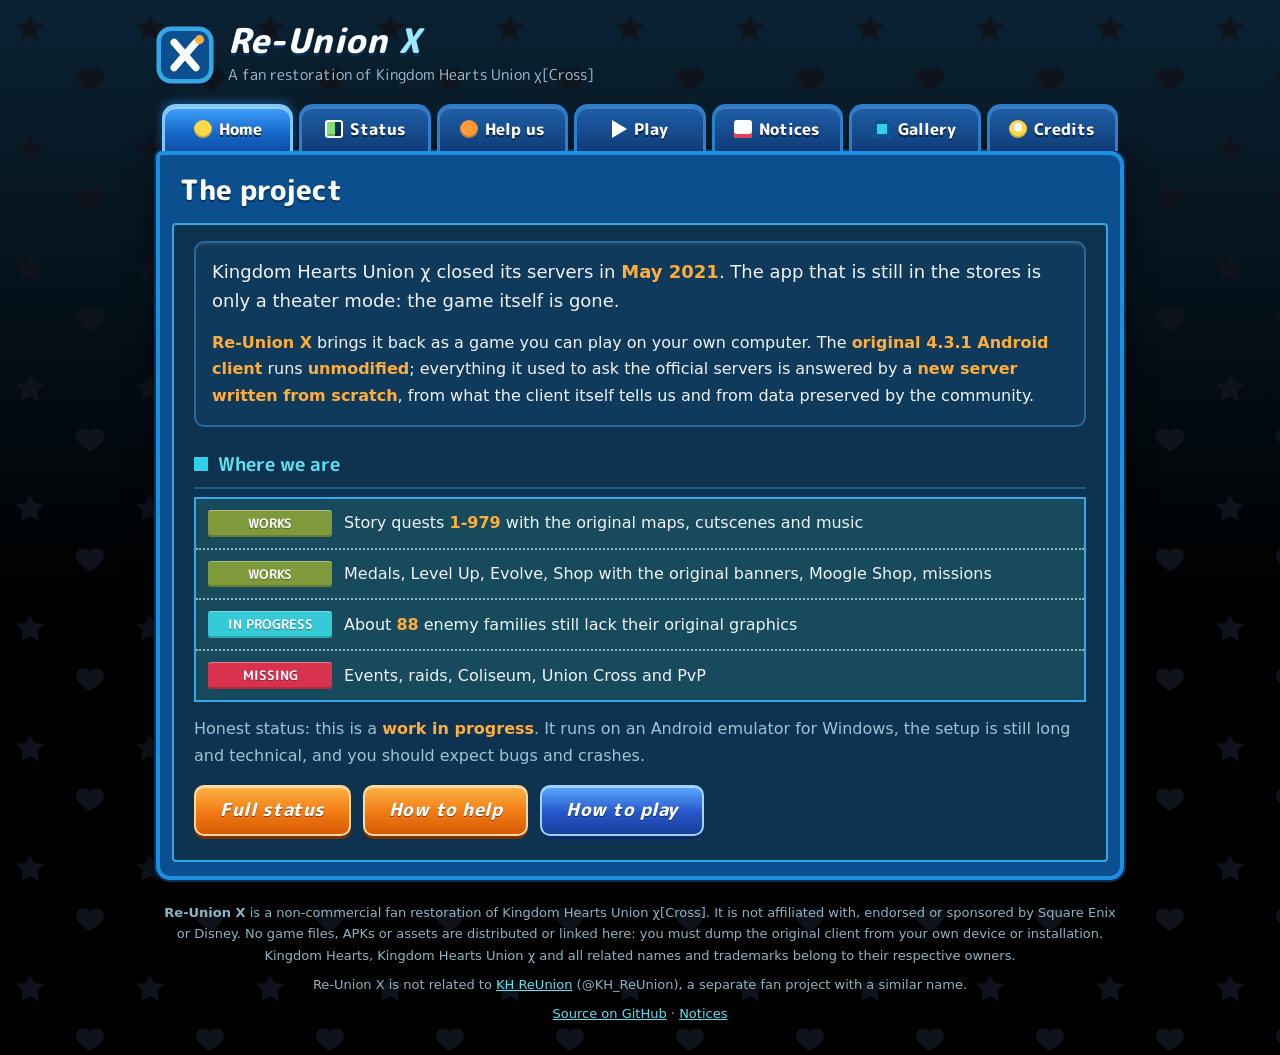
<file: docs/index.html>
<!doctype html>
<html lang="en">
<head>
<meta charset="utf-8">
<meta name="viewport" content="width=device-width,initial-scale=1">
<title>Re-Union X</title>
<meta name="description" content="Re-Union X: a non-commercial fan restoration of Kingdom Hearts Union χ[Cross]. The original 4.3.1 client, unmodified, talks to a server written from scratch. Story quests 1-979 are playable again.">
<meta name="theme-color" content="#0b4f8f">
<meta property="og:type" content="website">
<meta property="og:title" content="Re-Union X">
<meta property="og:description" content="Fan restoration of Kingdom Hearts Union χ: the original client and a new server. Story quests 1-979 are playable again. Status, how to help, how to play.">
<meta property="og:url" content="https://kxos.github.io/Re-Union-X/">
<meta name="twitter:card" content="summary">
<link rel="icon" type="image/svg+xml" href="data:image/svg+xml,%3Csvg%20xmlns='http://www.w3.org/2000/svg'%20viewBox='0%200%2064%2064'%3E%3Crect%20x='3'%20y='3'%20width='58'%20height='58'%20rx='14'%20fill='%230b4f8f'%20stroke='%2336a6e6'%20stroke-width='5'/%3E%3Cpath%20d='M20%2018l24%2028M44%2018L20%2046'%20stroke='%23fff'%20stroke-width='8'%20stroke-linecap='round'/%3E%3Ccircle%20cx='48'%20cy='15'%20r='5'%20fill='%23ffae3b'/%3E%3C/svg%3E">
<link rel="preconnect" href="https://fonts.googleapis.com">
<link rel="preconnect" href="https://fonts.gstatic.com" crossorigin>
<link rel="stylesheet" href="https://fonts.googleapis.com/css2?family=M+PLUS+Rounded+1c:wght@500;700;800&display=swap">
<link rel="stylesheet" href="site/style.css?v=2">
<script>document.documentElement.className += ' js';</script>
</head>
<body>
<!--
  Re-Union X - project portal (GitHub Pages, served from docs/).
  Facts that change live in data files, not in this page:
    site/status.json   the status list (section Status); edit it and push, nothing to build.
    site/gallery.json  the gallery: [{"file": "name.png", "caption": "..."}], images in site/gallery/.
  See site/README.md. The Notices page (notices/) is generated by server/export-notices.js: do not edit it.
  No Square Enix / Disney assets here: the look is CSS and SVG drawn by hand.
-->
<header class="top">
  <div class="brand">
    <svg class="logo" viewBox="0 0 64 64" aria-hidden="true"><rect x="3" y="3" width="58" height="58" rx="14" fill="#0b4f8f" stroke="#36a6e6" stroke-width="5"/><path d="M20 18l24 28M44 18L20 46" stroke="#fff" stroke-width="8" stroke-linecap="round"/><circle cx="48" cy="15" r="5" fill="#ffae3b"/></svg>
    <div>
      <h1>Re-Union <span>X</span></h1>
      <p class="sub">A fan restoration of Kingdom Hearts Union χ[Cross]</p>
    </div>
  </div>
  <nav class="tabs" aria-label="Sections">
    <a href="#home" data-tab="home"><i class="ic ic-home"></i>Home</a>
    <a href="#status" data-tab="status"><i class="ic ic-status"></i>Status</a>
    <a href="#help" data-tab="help"><i class="ic ic-help"></i>Help us</a>
    <a href="#play" data-tab="play"><i class="ic ic-play"></i>Play</a>
    <a href="#notices" data-tab="notices"><i class="ic ic-notices"></i>Notices</a>
    <a href="#gallery" data-tab="gallery"><i class="ic ic-gallery"></i>Gallery</a>
    <a href="#credits" data-tab="credits"><i class="ic ic-credits"></i>Credits</a>
  </nav>
</header>

<main>

<!-- 1. HOME -->
<section class="frame" id="sec-home" data-section="home">
  <h2 class="ttl">The project</h2>
  <div class="inner">
    <div class="card">
      <p class="lead">Kingdom Hearts Union χ closed its servers in <b class="k">May 2021</b>. The app that is still in the stores is only a theater mode: the game itself is gone.</p>
      <p><b class="k">Re-Union X</b> brings it back as a game you can play on your own computer. The <b class="k">original 4.3.1 Android client</b> runs <b class="k">unmodified</b>; everything it used to ask the official servers is answered by a <b class="k">new server written from scratch</b>, from what the client itself tells us and from data preserved by the community.</p>
    </div>
    <h3 class="sq">Where we are</h3>
    <ul class="rows">
      <li><span class="tag t-update">WORKS</span><span class="x">Story quests <b class="k">1-979</b> with the original maps, cutscenes and music</span></li>
      <li><span class="tag t-update">WORKS</span><span class="x">Medals, Level Up, Evolve, Shop with the original banners, Moogle Shop, missions</span></li>
      <li><span class="tag t-event">IN PROGRESS</span><span class="x">About <b class="k">88</b> enemy families still lack their original graphics</span></li>
      <li><span class="tag t-important">MISSING</span><span class="x">Events, raids, Coliseum, Union Cross and PvP</span></li>
    </ul>
    <p class="note">Honest status: this is a <b class="k">work in progress</b>. It runs on an Android emulator for Windows, the setup is still long and technical, and you should expect bugs and crashes.</p>
    <div class="btns">
      <a class="btn btn-orange" href="#status">Full status</a>
      <a class="btn btn-orange" href="#help">How to help</a>
      <a class="btn" href="#play">How to play</a>
    </div>
  </div>
</section>

<!-- 2. STATUS (data: site/status.json) -->
<section class="frame" id="sec-status" data-section="status">
  <h2 class="ttl">Status</h2>
  <div class="inner">
    <div class="meter" id="meter"><span class="ml">Areas working</span><span class="mb"><span class="mf" id="meter-fill"></span></span><span class="mv" id="meter-val">-</span></div>
    <p class="note" id="status-summary">Loading the status list...</p>
    <div id="status-list"></div>
    <noscript><p class="note">The status list needs JavaScript. The same facts are in the <a href="https://github.com/Kxos/Re-Union-X#status">README</a>.</p></noscript>
    <p class="small">Details: <a href="https://github.com/Kxos/Re-Union-X#status">README</a> &middot; <a href="https://github.com/Kxos/Re-Union-X/blob/main/docs/ISSUES.md">open issues</a> &middot; <a href="https://github.com/Kxos/Re-Union-X/blob/main/HANDOFF.md">current work</a></p>
  </div>
</section>

<!-- 3. HOW YOU CAN HELP -->
<section class="frame" id="sec-help" data-section="help">
  <h2 class="ttl">How you can help</h2>
  <div class="inner">
    <div class="card">
      <p class="lead">Much of the game was downloaded from the servers after install and is now rebuilt by the project. What helps most is <b class="k">knowledge</b>: how screens, events and modes looked and worked. We ask only for information, never for game files.</p>
    </div>
    <h3 class="sq">What we are looking for</h3>
    <ul class="rows arrows">
      <li><span class="tag t-important">MOST WANTED</span><span class="x">Screenshots and videos of about <b class="k">88 enemy families</b> of quests 526-979: Gearbits, Flappy Bugs, Cy-Bugs, King Candy, Jafar, Dragon Maleficent, Darkness, Ephemer &amp; Skuld...</span></li>
      <li><span class="tag t-event">EVENTS</span><span class="x">Screenshots, videos, rules and rewards of <b class="k">events, raids, Coliseum, Union Cross and PvP</b></span></li>
      <li><span class="tag t-info">KNOWLEDGE</span><span class="x"><b class="k">Guides</b>, notes and memories of how a mode or screen worked</span></li>
      <li><span class="tag t-campaign">ANYTHING</span><span class="x">Your own screenshots and videos of any screen of the game, any year</span></li>
    </ul>
    <div class="card">
      <p>Please do not send or post game files (APK, OBB, downloaded data, backups): we cannot accept them.</p>
    </div>
    <h3 class="sq">Get in touch</h3>
    <div class="btns">
      <a class="btn btn-orange" href="https://github.com/Kxos/Re-Union-X/issues">Open a GitHub issue</a>
      <a class="btn" href="https://www.reddit.com/r/KingdomHearts/comments/1xcbwjg/help_khux_is_playable_again_story_1979_looking/">The Reddit post</a>
    </div>
  </div>
</section>

<!-- 4. HOW TO PLAY + BUGS -->
<section class="frame" id="sec-play" data-section="play">
  <h2 class="ttl">How to play</h2>
  <div class="inner">
    <div class="card">
      <p class="lead">Today the setup is <b class="k">long and complex</b>: an Android emulator on Windows, the original client that you must dump from your own device, the server of this project and a few network settings. When the work is finished it will be simplified with a <b class="k">launcher</b>.</p>
      <p>This is a <b class="k">work in progress</b>: expect bugs, crashes and screens that are not there yet. No game files are distributed here.</p>
    </div>
    <div class="btns">
      <a class="btn btn-orange" href="https://github.com/Kxos/Re-Union-X/blob/main/docs/SETUP.md">Setup guide</a>
    </div>
    <h3 class="sq">Found a bug?</h3>
    <p>Report it with the bug form on GitHub. A good report has:</p>
    <ul class="rows checks">
      <li><span class="x">What you did, step by step, and what you expected</span></li>
      <li><span class="x">What happened instead (error popup, crash, wrong screen)</span></li>
      <li><span class="x">Where: screen, <b class="k">quest number</b>, medal or banner involved</span></li>
      <li><span class="x">A <b class="k">screenshot or video</b>, if you can</span></li>
      <li><span class="x">The <b class="k">server log</b> around the moment of the problem</span></li>
      <li><span class="x">Your setup: emulator and version, Windows version, project version (commit)</span></li>
    </ul>
    <div class="btns">
      <a class="btn btn-orange" href="https://github.com/Kxos/Re-Union-X/issues/new?template=bug_report.yml">Report a bug</a>
    </div>
  </div>
</section>

<!-- 5. NOTICES (generated page in notices/) -->
<section class="frame" id="sec-notices" data-section="notices">
  <h2 class="ttl">Notices</h2>
  <div class="inner">
    <p>The same Notices you read inside the game: how the restored game works and <b class="k">every place where it differs from the original</b>.</p>
    <div class="btns"><a class="btn btn-orange" href="notices/">Open the Notices</a></div>
    <div class="embed"><iframe id="notices-frame" title="In-game Notices" data-src="notices/" loading="lazy"></iframe></div>
  </div>
</section>

<!-- 6. GALLERY (data: site/gallery.json, images in site/gallery/) -->
<section class="frame" id="sec-gallery" data-section="gallery">
  <h2 class="ttl">Gallery</h2>
  <div class="inner">
    <div id="gallery-grid" class="grid"></div>
    <div id="gallery-empty" class="empty">
      <svg viewBox="0 0 120 90" aria-hidden="true"><rect x="6" y="14" width="108" height="70" rx="12" fill="#0d3350" stroke="#36a6e6" stroke-width="4"/><rect x="40" y="6" width="40" height="14" rx="5" fill="#36a6e6"/><circle cx="60" cy="49" r="20" fill="#0b4f8f" stroke="#9fd4ff" stroke-width="4"/><circle cx="60" cy="49" r="9" fill="#2fd0e8"/><circle cx="96" cy="28" r="4" fill="#ffae3b"/></svg>
      <p class="big">Screenshots coming soon</p>
      <p>We are capturing the restored game screen by screen. Come back in a few days.</p>
    </div>
    <p class="small">Screenshots of KINGDOM HEARTS Union &chi;[Cross] &copy; Square Enix / Disney, shown to document a non-commercial fan restoration project. No game files are distributed.</p>
  </div>
</section>

<!-- 7. CREDITS -->
<section class="frame" id="sec-credits" data-section="credits">
  <h2 class="ttl">Credits</h2>
  <div class="inner">
    <p>This restoration stands on the work of people who preserved and documented the game long before us.</p>
    <ul class="rows credits">
      <li><span class="tag t-info">thethiny</span><span class="x"><a href="https://github.com/thethiny/KHUxTools">KHUxTools</a>, <a href="https://github.com/thethiny/KHUx-Server">KHUx-Server</a>, <a href="https://github.com/thethiny/KHUx-Recomp">KHUx-Recomp</a>, <a href="https://github.com/thethiny/Modding-Database">Modding-Database</a>. Much of what this server sends builds on the formats he documented publicly.</span></li>
      <li><span class="tag t-info">Roboloid &amp; Ultimadei</span><span class="x">The <a href="https://roboloid.github.io/khux/">Roboloid KHUχ database</a>: medal data, multipliers, special attack conditions.</span></li>
      <li><span class="tag t-info">KHUX Wiki</span><span class="x"><a href="https://www.khuxwiki.com/">khuxwiki.com</a>: quests, medals, special attacks and events used as references.</span></li>
      <li><span class="tag t-info">KH Wiki</span><span class="x"><a href="https://www.khwiki.com/">khwiki.com</a>: the wider Kingdom Hearts reference.</span></li>
      <li><span class="tag t-campaign">Community</span><span class="x">Everyone who kept videos, screenshots and guides of the game, and everyone who shares information and screenshots about how it worked.</span></li>
    </ul>
    <div class="btns"><a class="btn" href="https://github.com/Kxos/Re-Union-X">Project on GitHub</a></div>
  </div>
</section>

</main>

<footer class="legal">
  <p><b>Re-Union X</b> is a non-commercial fan restoration of Kingdom Hearts Union χ[Cross]. It is not affiliated with, endorsed or sponsored by Square Enix or Disney. No game files, APKs or assets are distributed or linked here: you must dump the original client from your own device or installation. Kingdom Hearts, Kingdom Hearts Union χ and all related names and trademarks belong to their respective owners.</p>
  <p>Re-Union X is not related to <a href="https://x.com/KH_ReUnion">KH ReUnion</a> (@KH_ReUnion), a separate fan project with a similar name.</p>
  <p><a href="https://github.com/Kxos/Re-Union-X">Source on GitHub</a> &middot; <a href="notices/">Notices</a></p>
</footer>

<div id="lightbox" class="lightbox" hidden>
  <button class="lb-close" type="button" aria-label="Close"></button>
  <button class="lb-nav lb-prev" type="button" aria-label="Previous"></button>
  <figure id="lb-fig"><figcaption id="lb-cap"></figcaption></figure>
  <button class="lb-nav lb-next" type="button" aria-label="Next"></button>
</div>

<script src="site/app.js?v=1"></script>
</body>
</html>
</file>
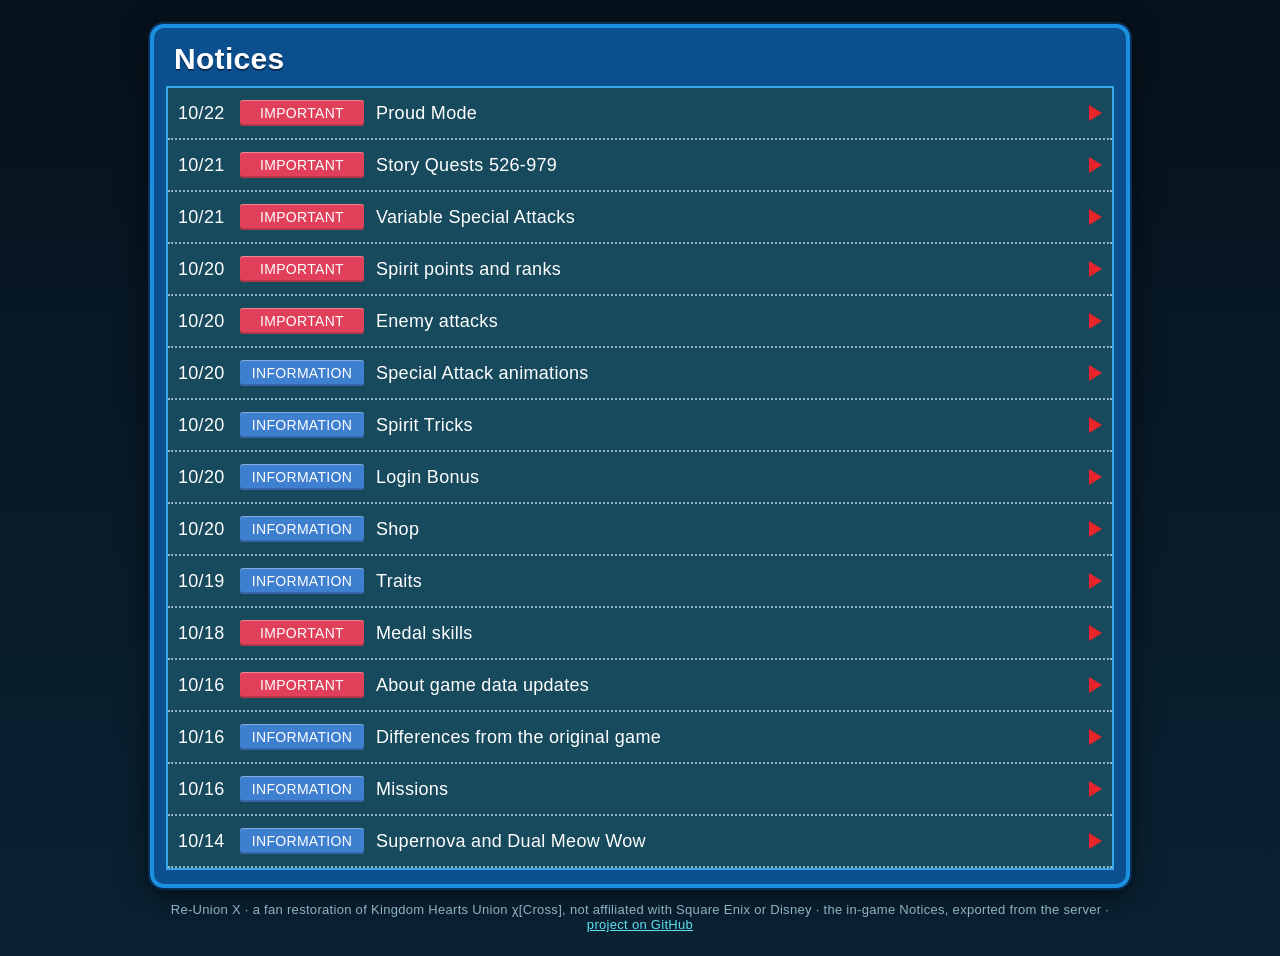
<file: docs/notices/index.html>
<!doctype html><html><head><meta charset="utf-8"><meta name="viewport" content="width=device-width,initial-scale=1"><style>body{margin:0;background:#174a5c;color:#fff;font:18px sans-serif;letter-spacing:.3px}.row{display:flex;align-items:center;padding:12px 10px;border-bottom:2px dotted #8fb3c0;color:#fff;text-decoration:none}.row:active{background:#1f5d72}.d{width:62px}.t{display:inline-block;width:124px;text-align:center;font-size:14px;padding:5px 0;margin-right:12px;border-radius:3px;box-shadow:inset 0 1px 0 rgba(255,255,255,.35),inset 0 -2px 0 rgba(0,0,0,.18)}.x{flex:1;white-space:nowrap;overflow:hidden;text-overflow:ellipsis}.a{margin-left:10px;width:0;height:0;border-style:solid;border-width:8px 0 8px 13px;border-color:transparent transparent transparent #e8242c}.det{display:none;min-height:100vh;box-sizing:border-box;background:#0d3350;padding:14px 22px 96px;line-height:1.85}.meta{display:flex;align-items:center;color:#9fc3d6;font-size:15px}.meta .t{width:auto;padding:3px 12px}h2{color:#5fe0f0;font-size:21px;margin:10px 0 14px;padding-bottom:8px;border-bottom:2px solid #1e5f80}h2:before,h3:before{content:"";display:inline-block;width:14px;height:14px;background:#2fd0e8;margin-right:10px;vertical-align:1px}h3{color:#5fe0f0;font-size:18px;margin:22px 0 6px}p{color:#eef4f7;margin:0 0 14px}ul{margin:0 0 6px;padding:0 0 0 4px;list-style:none}li{position:relative;padding:6px 0 6px 22px;border-bottom:1px solid #1a4a68;color:#eef4f7}li:before{content:"";position:absolute;left:4px;top:19px;width:7px;height:7px;border-radius:50%;background:#2fd0e8}.k{color:#ffae3b;font-weight:bold}.bar{position:fixed;left:0;right:0;bottom:0;padding:10px 16px;background:linear-gradient(rgba(6,26,42,0),rgba(6,26,42,.92) 35%)}.back{display:inline-block;padding:7px 26px 8px;border-radius:10px;border:2px solid #9fd4ff;color:#fff;text-decoration:none;font:italic bold 20px sans-serif;letter-spacing:1px;background:linear-gradient(#5aa8ff,#2556c8 55%,#1b3f9c);box-shadow:0 2px 0 #0b2a66,inset 0 1px 0 rgba(255,255,255,.5);text-shadow:0 1px 2px #0a2a6a}.back span{display:inline-block;margin-left:12px;width:14px;height:9px;border:3px solid #fff;border-left:0;border-radius:0 8px 8px 0;vertical-align:1px;position:relative}.back span:after{content:"";position:absolute;left:-7px;bottom:-8px;border-style:solid;border-width:6px 9px 6px 0;border-color:transparent #fff transparent transparent}</style><style>body{background:#000 linear-gradient(#06121c,#0a2233);min-height:100vh;padding:24px 12px;box-sizing:border-box}.frame{max-width:980px;margin:0 auto;border:4px solid #1d8fe0;border-radius:14px;background:#0b4f8f;padding:10px 12px 14px;box-shadow:0 0 0 2px #0a2f55,0 8px 30px rgba(0,0,0,.6)}.ttl{font:bold 30px sans-serif;color:#fff;text-shadow:0 2px 0 #0a2f55;padding:4px 8px 10px}*{box-sizing:border-box}.x{min-width:0}#list{background:#174a5c;border:2px solid #36a6e6}.det{min-height:60vh}.bar{position:sticky}.foot{max-width:980px;margin:14px auto 0;color:#8fb3c0;font:13px sans-serif;text-align:center}.foot a{color:#5fe0f0}@media(max-width:600px){body{padding:12px 6px}.frame{padding:8px 6px 10px}.row{padding:10px 6px}.d{width:44px;font-size:13px}.t{width:96px;font-size:11px;margin-right:8px}.x{font-size:15px}.ttl{font-size:24px}}</style><script>function show(i){document.getElementById("list").style.display=i<0?"block":"none";for(var k=0;k<15;k++)document.getElementById("d"+k).style.display=k===i?"block":"none";history.replaceState(null,"",i<0?location.pathname:"#n"+i);window.scrollTo(0,0)}window.addEventListener("load",function(){var m=/^#n([0-9]+)$/.exec(location.hash);if(m)show(+m[1])})</script></head><body><div class="frame"><div class="ttl">Notices</div><div id="list"><a class="row" href="#n0" onclick="show(0);return false"><span class="d">10/22</span><span class="t" style="background:#e0405a">IMPORTANT</span><span class="x">Proud Mode</span><span class="a"></span></a><a class="row" href="#n1" onclick="show(1);return false"><span class="d">10/21</span><span class="t" style="background:#e0405a">IMPORTANT</span><span class="x">Story Quests 526-979</span><span class="a"></span></a><a class="row" href="#n2" onclick="show(2);return false"><span class="d">10/21</span><span class="t" style="background:#e0405a">IMPORTANT</span><span class="x">Variable Special Attacks</span><span class="a"></span></a><a class="row" href="#n3" onclick="show(3);return false"><span class="d">10/20</span><span class="t" style="background:#e0405a">IMPORTANT</span><span class="x">Spirit points and ranks</span><span class="a"></span></a><a class="row" href="#n4" onclick="show(4);return false"><span class="d">10/20</span><span class="t" style="background:#e0405a">IMPORTANT</span><span class="x">Enemy attacks</span><span class="a"></span></a><a class="row" href="#n5" onclick="show(5);return false"><span class="d">10/20</span><span class="t" style="background:#3f7fd0">INFORMATION</span><span class="x">Special Attack animations</span><span class="a"></span></a><a class="row" href="#n6" onclick="show(6);return false"><span class="d">10/20</span><span class="t" style="background:#3f7fd0">INFORMATION</span><span class="x">Spirit Tricks</span><span class="a"></span></a><a class="row" href="#n7" onclick="show(7);return false"><span class="d">10/20</span><span class="t" style="background:#3f7fd0">INFORMATION</span><span class="x">Login Bonus</span><span class="a"></span></a><a class="row" href="#n8" onclick="show(8);return false"><span class="d">10/20</span><span class="t" style="background:#3f7fd0">INFORMATION</span><span class="x">Shop</span><span class="a"></span></a><a class="row" href="#n9" onclick="show(9);return false"><span class="d">10/19</span><span class="t" style="background:#3f7fd0">INFORMATION</span><span class="x">Traits</span><span class="a"></span></a><a class="row" href="#n10" onclick="show(10);return false"><span class="d">10/18</span><span class="t" style="background:#e0405a">IMPORTANT</span><span class="x">Medal skills</span><span class="a"></span></a><a class="row" href="#n11" onclick="show(11);return false"><span class="d">10/16</span><span class="t" style="background:#e0405a">IMPORTANT</span><span class="x">About game data updates</span><span class="a"></span></a><a class="row" href="#n12" onclick="show(12);return false"><span class="d">10/16</span><span class="t" style="background:#3f7fd0">INFORMATION</span><span class="x">Differences from the original game</span><span class="a"></span></a><a class="row" href="#n13" onclick="show(13);return false"><span class="d">10/16</span><span class="t" style="background:#3f7fd0">INFORMATION</span><span class="x">Missions</span><span class="a"></span></a><a class="row" href="#n14" onclick="show(14);return false"><span class="d">10/14</span><span class="t" style="background:#3f7fd0">INFORMATION</span><span class="x">Supernova and Dual Meow Wow</span><span class="a"></span></a></div><div class="det" id="d0"><div class="meta"><span class="t" style="background:#e0405a">IMPORTANT</span><span class="d">10/22</span></div><h2>Proud Mode</h2><p><b class="k">Proud Mode</b> is open: the hard version of the Story Quests, from Quest 1 to Quest 979. Tap <b class="k">Proud Mode</b> in the Story Quests list.</p><p>It opens when you complete <b class="k">Story Quest 500</b>. Then the Proud Quests open one at a time, in order, like the Story.</p><p>Each Proud Quest has stronger enemies, a <b class="k">fixed Keyblade</b> (your own Keyblade of that kind, at its level) and a <b class="k">condition</b> on which Medals may use their Special Attack. Continues are not available and Friend Medals cannot be used.</p><p>If you do not have the Keyblade of a quest yet, the quest cannot be started: for example Proud Quest 216 needs Stroke of Midnight (Story Quest 595) and Proud Quest 444 needs Fairy Stars (Story Quest 683).</p><p>From Proud Quest 801 all three objectives must be completed <b class="k">together</b> in the same run.</p><h3>Rewards</h3><ul><li>Every 5 Proud Quests: 150 Jewels (300 from Quest 805, 600 from Quest 885). Objectives give Electrum Ore, Dark Matter, Magic Mirror, Gems, Avatar Coins and Huey, Dewey and Louie Medals.</li><li>The Keyblades <b class="k">Sleeping Lion</b>, <b class="k">Counterpoint</b>, <b class="k">Fenrir</b>, <b class="k">Darkgnaw</b>, <b class="k">Missing Ache</b> and <b class="k">Diamond Dust</b> are the rewards of Proud Quests 3, 103, 203, 328, 378 and 428, as in the original game, and are no longer given at the start. If you already have them, you keep them.</li></ul><h3>What is reconstructed</h3><ul><li>Only Quest 1 survives as an original Proud quest file. The other quests are rebuilt from the original game code (how conditions and objectives work) and from the community wiki (levels, Keyblades, conditions, objectives and rewards of each quest).</li><li>Proud Quests cost <b class="k">0 AP</b>, as at the end of the original game (at launch they cost 10).</li><li>Proud Quests 891, 892 and 913 have no special attack condition: none is recorded for them.</li></ul><div class="bar"><a class="back" href="#" onclick="show(-1);return false">BACK<span></span></a></div></div><div class="det" id="d1"><div class="meta"><span class="t" style="background:#e0405a">IMPORTANT</span><span class="d">10/21</span></div><h2>Story Quests 526-979</h2><p>The Story now goes on after Quest 525, up to <b class="k">Quest 979</b>, with the original maps, enemies, objectives and rewards wherever they survive. The parts that were lost are <b class="k">reconstructed</b>, as explained below.</p><h3>Quests and enemies</h3><ul><li>Quests 617 and 661: the first part of each quest was lost. It is rebuilt in the original room (Quest 661 with the number of enemies of the original stage).</li><li>250 enemies of the later quests have no surviving stats: they use the abilities and <b class="k">attack</b> of the most similar original enemy (same family and role). 62 other enemies are exact copies of their base enemy, as in the original game data.</li><li>Enemy <b class="k">HP above level 999</b> follows the original scale, measured on recordings of the original game: from Quest 851 enemies get much tougher, and the final quests reach hundreds of billions of HP (Quest 979, Ephemer &amp; Skuld: about 650 billion). Up to level 999, and in Quests 1-525, nothing changes. Where no recording exists the HP is <b class="k">estimated</b> from the nearest measured quests, and kept on the low side (<b class="k">reconstructed</b>). Quest 960 is now level 1900, as in the original game.</li><li>The late quests were made for the strongest teams of the original game: from about Quest 900 on you need a <b class="k">very strong team</b> (high-tier Medals with traits, a strong Keyblade and Guilt).</li><li>Some enemies show their original look, but a few small graphic details that were lost (for example their <b class="k">shadow</b>) are reconstructed from the same enemy or from a standard one.</li><li>A few pieces of Trickmaster, Shipwreck Shark (the water-slash arcs of its attack) and Luna Bandit survive only at a larger size, in other game files that show the same art: they are shown as <b class="k">downscaled copies</b> of that original art (reconstructed).</li><li>Barrier Master, Pot Spider, Apricot Opera, Margoyle and Guard Armor Ω show again their original look, recovered from later versions of the game files or from other places where the same enemy appears (raids, cutscenes).</li><li>Chill Ripper, Red Gummi Saucer, Blue Gummi Saucer and Ring-A-Ding show their original look; only their defeat animation (a puff of smoke) is <b class="k">reconstructed</b>: for Chill Ripper it comes from its twin enemy of Dark Road, for the two Gummi Saucers from the Green Gummi Saucer, and Ring-A-Ding uses the standard one shared by most enemies. The defeat animations of Red Gearbit and Blue Gearbit (from the Green Gearbit, the same model) and of one Cy-Bug (from the other Cy-Bugs of the same size) are <b class="k">reconstructed</b> the same way.</li><li>Eliminator, Emerald Sonata, Poison Archer, Paralysis Archer, Blitz Spear and Wight Knight had only part of their original graphics left: the missing pieces come from their twin enemy of Dark Road, which has the same model, with the colours matched to the surviving original pieces (<b class="k">recoloured look</b>, reconstructed).</li><li>Some later enemies whose original graphics are still missing use for now the <b class="k">look of the same or a similar enemy</b>, from Dark Road (for example Sleep Archer or Amber Opera) or from Union χ itself (for example Martial Monkey shows as a Cheery Ape), until their original graphics are recovered.</li><li>In some quests a character fights <b class="k">at your side</b> (Hercules, Aladdin, Mog, Phillip, Ephemer, Calhoun, Ralph, the Union leaders and other Keyblade wielders): as in the original game, they join the battle against the boss, attack after your turn and cannot be targeted. Their attacks are the original ally attacks.</li><li>Hercules and two Keyblade wielders (Quests 350, 525, 540 and 825), Aladdin (Quests 585, 753, 757, 760, 789 and 790), Ralph (Quests 923, 930, 931, 932, 935, 955, 965 and 975), Ephemer, Calhoun and two of the Union leaders (Quest 977) show their original look; their original files have no hit or defeat animation, which an ally never uses, so those show the standing pose (<b class="k">reconstructed</b>). The original graphics of the other allies are incomplete: for now they show the look of Hercules (Prince Ali, Phillip) or of one of those Keyblade wielders (Mog, the other Union leaders), until their own graphics are recovered.</li><li>Quests 876-979: the original quest files do not say the level of each enemy (the original server gave it), so every enemy fights at the level of the quest: there are no weaker enemies mixed in.</li><li>Quest 978 &quot;What Comes After&quot; has no battle: it only plays its cutscenes, as in the original game.</li></ul><h3>Objectives and rewards</h3><ul><li>Quest 555 &quot;Inside the Clock Tower Pt. 10&quot;: you face the Master of your own Union. The two objectives &quot;Defeat the target enemy within 2 turns&quot; can only name one Master, so they are shown as <b class="k">&quot;Complete within 2 turns&quot;</b> (same reward), which every Union can complete.</li><li>The Keyblades <b class="k">Stroke of Midnight</b>, <b class="k">Fairy Stars</b> and <b class="k">Bad Guy Breaker</b> are the rewards of Quests 595, 683 and 880, as in the original game, and are no longer given earlier. If you already have them, you keep them.</li></ul><h3>Worlds</h3><ul><li>Castle of Dreams, Enchanted Dominion and the Wreck-It Ralph worlds play their own original music, but which track each quest used is not known (reconstructed); Game Central Station has only one track, which also plays in battle. Some quests show in the Story list the picture of another room of the same world.</li></ul><div class="bar"><a class="back" href="#" onclick="show(-1);return false">BACK<span></span></a></div></div><div class="det" id="d2"><div class="meta"><span class="t" style="background:#e0405a">IMPORTANT</span><span class="d">10/21</span></div><h2>Variable Special Attacks</h2><p>Special Attacks whose damage depends on a condition (for example &quot;Inflicts more damage the higher your HP&quot;) show their <b class="k">damage range</b> again, as in the original game: the Medal details show &quot;x7.12 - 8.64&quot; instead of a single value, and in battle the damage follows the condition.</p><p>For 65 Special Attacks the original values are known and are used as they were. All the other condition-based Special Attacks (642 of later Medals) now have their damage range too: HP, HP or defense paid, turns passed, attacks in succession, gauges full or used, gauges of the previous or next Medal, enemies defeated, Lux, a single enemy left, skills triggered, slot number, party size, poisoned, asleep or paralyzed targets. The lowest and highest damage come from the community Medal list, and the way damage grows between them follows the battle formula of the original game (<b class="k">reconstructed</b>).</p><p>For some conditions no original attack of the same kind is known (gauges of the previous or next Medal, less Lux, skills triggered, lower slot, party size): the <b class="k">curve</b> between the lowest and the highest damage is reconstructed from a similar condition, so the damage in between may differ a little from the original.</p><p>Special Attacks that are &quot;more powerful when critical hit&quot; (18) deal the lowest damage normally and the highest damage on a <b class="k">critical</b> hit.</p><p>Before this change, about 100 condition-based Special Attacks dealt their highest damage every time, so they may now feel weaker when the condition is not met.</p><div class="bar"><a class="back" href="#" onclick="show(-1);return false">BACK<span></span></a></div></div><div class="det" id="d3"><div class="meta"><span class="t" style="background:#e0405a">IMPORTANT</span><span class="d">10/20</span></div><h2>Spirit points and ranks</h2><p>Spirit points of each Medal, the points needed for each Spirit rank and the 6th slot multiplier now follow the original values (community wiki): from x1.00 at rank 1 to x3.90 at rank 17 (2,592 points). Medals give points by their Special Attack Bonus level (15 to 270), with fixed values for Event, VIP, Prime, Supernova and some special Medals (up to 360), and 20% more with at least one trait.</p><p>Your Spirit rank may be lower than before: the earlier values were estimates.</p><p>Medals without a Special Attack Bonus level (below 6★) give 15 points (<b class="k">reconstructed</b>: the original value is not documented).</p><div class="bar"><a class="back" href="#" onclick="show(-1);return false">BACK<span></span></a></div></div><div class="det" id="d4"><div class="meta"><span class="t" style="background:#e0405a">IMPORTANT</span><span class="d">10/20</span></div><h2>Enemy attacks</h2><p>Enemies use their <b class="k">original attacks</b> again: power, targets, boosts and healing as in the original game. Enemies such as Poison Apple, Neoshadow, Creeper Plant or Ice Plant can <b class="k">poison</b>, put to <b class="k">sleep</b> or <b class="k">paralyze</b> you again (Esuna of your Spirit cures it). Before, every enemy used one of three simple attacks, so some battles may now be harder.</p><p>The hit effect of some enemy attacks is not in the game data: those attacks show a standard hit effect (<b class="k">reconstructed</b>).</p><div class="bar"><a class="back" href="#" onclick="show(-1);return false">BACK<span></span></a></div></div><div class="det" id="d5"><div class="meta"><span class="t" style="background:#3f7fd0">INFORMATION</span><span class="d">10/20</span></div><h2>Special Attack animations</h2><p>Special Attacks use their <b class="k">original animations</b> again, and the number of hits you see is always the one written on the Medal (&quot;Deals 13 hits&quot; = 13 hits). The total damage does not change.</p><p>For about 700 Special Attacks the original animation is known: it is used as it was. Some later Medals (for example &quot;Ars Solum EX&quot;) use the animation of the original attack with the same name.</p><p>For the other Special Attacks the original animation is lost: they use the original animation of <b class="k">another</b> Special Attack with the same number of hits (<b class="k">reconstructed</b>). Support Special Attacks (healing, boosts) use the original support animations.</p><p>A few Special Attacks still use a simple animation, because their only copy is incomplete.</p><p>Supernovas deal 1 hit (4 for &quot;Reversed Strike All M&quot;), as in the original game. Which Supernova animation each Medal used is not known: each Supernova uses one of the original Supernova animations with that number of hits (<b class="k">reconstructed</b>).</p><div class="bar"><a class="back" href="#" onclick="show(-1);return false">BACK<span></span></a></div></div><div class="det" id="d6"><div class="meta"><span class="t" style="background:#3f7fd0">INFORMATION</span><span class="d">10/20</span></div><h2>Spirit Tricks</h2><p>All 22 <b class="k">Tricks</b> of your Spirit work in battle, unlocked by Spirit rank as in the original game: Steal I-III, Blast I-V, Esuna I, HP Recovery I, Poison, Paralysis and Sleep Boost I, P/S/M Attack Boost I-II and Combo I-III. Only the highest level of each Trick is active.</p><p>The original Trick data is lost: effects, ranks, charges and chances come from the community wiki, and how each Trick works in battle comes from the game itself. Some values are <b class="k">reconstructed</b>: the &quot;low HP&quot; limit of Blast (25% of the enemy’s HP), the strength of Poison Boost and Sleep Boost, the ailments cured by Esuna, and how many times per battle P/S/M Attack Boost can trigger (once per turn, with no battle limit).</p><p>Blast hits with a hidden attack that deals exactly its damage (10,000 to 750,000). Steal picks one enemy drop per battle (50% chance for each enemy that drops an item) and gives it x2, x3 or x4.</p><div class="bar"><a class="back" href="#" onclick="show(-1);return false">BACK<span></span></a></div></div><div class="det" id="d7"><div class="meta"><span class="t" style="background:#3f7fd0">INFORMATION</span><span class="d">10/20</span></div><h2>Login Bonus</h2><p>The <b class="k">Login Bonus</b> is back: log in once a day for the Daily Login Bonus (a 5-day cycle: 100, 100, 200, 200 and 300 Jewels, the amounts used from 2017 to the end of the game) and the Total Login Bonus (Jewels and titles on the original milestone days, up to day 1850). The rewards arrive in your Presents.</p><p>The login day changes at <b class="k">08:00 UTC</b>, together with the Daily Missions. In the original game it changed at 4:00 a.m. Pacific Time.</p><p>Missing a day does not restart the 5-day cycle: it goes on from the day you reached (reconstructed: the original rule is not documented).</p><p>Special Login Bonuses (campaigns with gifts on set dates) will come with the events.</p><div class="bar"><a class="back" href="#" onclick="show(-1);return false">BACK<span></span></a></div></div><div class="det" id="d8"><div class="meta"><span class="t" style="background:#3f7fd0">INFORMATION</span><span class="d">10/20</span></div><h2>Shop</h2><p>The first banner in the Shop, <b class="k">Banner Catalog</b>, cannot be drawn: tap its <b class="k">Details</b> to see the banners and the Medals they contain.</p><p>Draws cost Jewels or Tickets earned in the game. <b class="k">Draw Odds</b> shows the rates used by this restoration.</p><p>Guarantees work as on the original banners: the yellow line under a banner counts down the draws left to its guaranteed Medal.</p><p>When a guarantee covers too many Medals to name them all, the yellow line names the kind of Medal from the banner's original notice instead (for example &quot;A SN or higher Medal is guaranteed! Draws left: 3&quot;). This wording is written by this restoration.</p><p>Every original banner is in the Banner Catalog. Banners unlock as you progress through the Story; in the original game they followed the calendar.</p><h3>Weekly rotation</h3><ul><li>Each part of the Story matches a period of the original calendar. The Shop shows <b class="k">one week</b> of that period at a time: every banner that ran during that week, up to 20.</li><li>Every <b class="k">Monday</b> the Shop moves to the next week; after the last week of the period it starts again from the first one, so every banner of your period comes back.</li><li>When you clear enough Story Quests to reach the next period, the Shop moves to the first week of the new period. Banners of periods you have passed stay in the Banner Catalog, where you can still see their Medals and rates.</li><li>Each banner's <b class="k">Details</b> say whether it is in the Shop now and, if not, in how many weeks it comes back.</li></ul><h3>Seasonal banners</h3><ul><li>During each of these windows of the <b class="k">real calendar</b>, the most recent unlocked edition of that season's banners appears at the top of the Shop, right after the Banner Catalog (and the kept banner, if any), from the first time you log in inside the window until the first login after it ends. If no edition is unlocked yet, nothing appears.</li><li>Windows (UTC):</li><li>New Year: December 22 – January 17</li><li>Lunar New Year: January 28 – February 3</li><li>Valentine's Day: February 3 – February 17</li><li>Anniversary: April 6 – April 30</li><li>Summer: August 22 – September 1</li><li>Halloween: October 12 – November 2</li><li>Black Friday / Cyber Monday: November 22 – December 9</li><li>Winter Holidays: December 7 – January 6</li><li>When two seasons overlap, both appear, unless they use different special tickets (Spooky Cookies, Moogle Points, Holiday Draw Tickets): then only the first one in the list above shows. A seasonal banner that is already in the week's rotation is not shown twice.</li></ul><h3>Keep one banner in the Shop</h3><ul><li>In the Banner Catalog, tap <b class="k">📌 Keep in the Shop</b> on a banner's row (or in its <b class="k">Details</b>). It then stays in the Shop every week, right after the Banner Catalog plate and above the seasonal banners, marked with a <b class="k">📌 KEPT IN SHOP</b> badge.</li><li>You can keep only banners from a period you have already passed in the Story. Free Deals, draws that cost 1 Jewel and seasonal banners cannot be kept.</li><li>Keep one banner at a time: keeping another replaces the first, and <b class="k">Remove from the Shop</b> takes it out whenever you like.</li><li><b class="k">Leave and re-enter the Shop</b> after keeping a banner to see it.</li><li>The banner's own draw limits still apply.</li><li>The Shop never shows two different special tickets at once. When they clash, the seasonal banner wins, then the kept banner, then the weekly rotation; the banner that loses steps aside until the season ends. A clash means a different special ticket (for example Spooky Cookies, Moogle Points or Holiday Draw Tickets).</li></ul><h3>Catalog filters</h3><ul><li>The <b class="k">GAME YEAR</b> tabs split the Banner Catalog by year, each year running from one anniversary (April 7) to the next.</li><li>The <b class="k">Filters</b> panel has three parts: <b class="k">Find a Medal</b> (the banners where it can be drawn), <b class="k">Paid with</b> (Jewels, Tickets and so on) and <b class="k">Show</b> (all banners, those in the Shop now, unlocked or still locked ones).</li><li>Filters only change the Catalog, never the Shop.</li></ul><div class="bar"><a class="back" href="#" onclick="show(-1);return false">BACK<span></span></a></div></div><div class="det" id="d9"><div class="meta"><span class="t" style="background:#3f7fd0">INFORMATION</span><span class="d">10/19</span></div><h2>Traits</h2><p>Fusing two copies of the same Medal gives it a random trait, as in the original game. Copies of different rarities of the same Medal count too. One fusion gives one trait, even with several copies; Special Attack dots and the Special Attack Bonus still count every copy.</p><p>When all trait slots are full you choose which trait to replace, or tap <b class="k">Skip</b> to keep your traits. If you close the game before choosing, the choice comes back the next time you log in.</p><p>The chances of each trait were never published: here <b class="k">each of the 11 traits has the same chance</b> (reconstructed). The stronger traits added in 2020 (Extra Attack: 50% Power, Enemy DEF -70%, STR +1500, Damage in Raids +50%) are available <b class="k">only from the Moogle Shop</b>.</p><p>Evolved versions count as the same Medal: SN, SN+ and SN++ of the same character, or a Medal and its Supernova, share their Album slot and give each other traits (reconstructed from the original deals: Trait Medal #130 was sold for SN+ - KH III Xemnas, the wiki lists it for SN - KH III Xemnas).</p><p><b class="k">Trait Medals</b> are back: grey 6★ Medals that belong to one Medal and share its Album slot. Fused onto their Medal they give a trait and one Special Attack dot, or unlock or re-roll the Special Attack Bonus when the dots are full; fused onto other Medals they only give EXP. Their pictures are recreated in black and white from their Medal, and their EXP and sell price are those of their Medal (reconstructed).</p><div class="bar"><a class="back" href="#" onclick="show(-1);return false">BACK<span></span></a></div></div><div class="det" id="d10"><div class="meta"><span class="t" style="background:#e0405a">IMPORTANT</span><span class="d">10/18</span></div><h2>Medal skills</h2><p>Medal skills are reconstructed: 25 of the 163 skills use the original values, the other 138 are rebuilt from the community skill list (power and max trigger rate from the wiki, other values estimated). Some long descriptions are shortened.</p><p>After each mission, the Skill EXP of the battle goes to every Medal in your deck that has a skill. The original server could not know which Medals you used, so this is our deduction.</p><p>Combo skills marked &quot;&amp; GA 0&quot;, &quot;&amp; GA 1&quot; and &quot;&amp; GA 2&quot; make the special attack cost 0, 1 or 2 gauges; when the skill is checked is our estimate, as no original value was found.</p><p>Scrooge Medals from the <b class="k">Skills to Thrill</b> deals come with the skill shown on their banner, at max level. Other new Scrooge Medals get a skill picked by rarity, because the original skill depended on where the Scrooge came from. Scrooges you already own keep their skill.</p><div class="bar"><a class="back" href="#" onclick="show(-1);return false">BACK<span></span></a></div></div><div class="det" id="d11"><div class="meta"><span class="t" style="background:#e0405a">IMPORTANT</span><span class="d">10/16</span></div><h2>About game data updates</h2><p>Every Monday and on the 1st of each month, the game downloads updated game data (missions and events).</p><p>The first time you open the game after an update, loading takes longer than usual. Please keep the app open until the home screen appears. Later logins are fast again.</p><p>If the app is closed during the download, nothing is lost: the download simply starts again the next time you open the game.</p><div class="bar"><a class="back" href="#" onclick="show(-1);return false">BACK<span></span></a></div></div><div class="det" id="d12"><div class="meta"><span class="t" style="background:#3f7fd0">INFORMATION</span><span class="d">10/16</span></div><h2>Differences from the original game</h2><h3>Game and progress</h3><ul><li>This is a private restoration of KINGDOM HEARTS Union χ[Cross]. Your progress is saved only on this restoration server.</li><li>The in-game date is set between 2016 and 2021 so that the original game keeps working. Missions reset at the real times shown in their countdowns.</li><li>Completed missions that you did not collect before they end are sent to your Presents.</li><li>The maximum LV is <b class="k">999</b>, as in the original game from January 2021. The Lux needed for each level up to LV 304 is original; from LV 305 it is <b class="k">reconstructed</b> from players’ videos of 2018-2021, because the original values are lost.</li><li>Limited Missions rotate among the original campaigns: one monthly Lux campaign and one short campaign each week.</li></ul><h3>Medals</h3><ul><li>A few Spirit parts without original graphics are replaced by a similar part.</li><li>The &quot;Medal STR +N&quot; and &quot;Medal DEF +N&quot; effects of Special Attacks and Supernovas are rebuilt from their descriptions, because the original values are lost.</li></ul><h3>Shop and draws</h3><ul><li>Shop draw rates are reconstructed where the original game did not publish them (Medal rarities, guarantees and Skill rates are original): Draw Odds and each banner's Details say so.</li><li>Bonus items of a draw (Magic Mirror, Gems...) arrive in your Presents.</li><li>Free draws cost 1 Jewel. VIP Free Deals are open to everyone, with one free VIP draw per day in total.</li><li>Free deals that could be drawn only once (or once per day) keep that limit.</li><li>Seasonal draw currencies (Spooky Cookies, Moogle Points, Holiday Draw Tickets) are kept separately; the Shop shows one of them at a time.</li><li>Some 2016-17 banners only drew Epic Medals; the game data no longer says which Medals were Epic, so these banners draw from their full sets.</li><li>Blue Fairy Deal banners are in the Banner Catalog but cannot be drawn yet: Blue Fairies will come with a future update.</li><li>Trait Medals are back: a deal that guaranteed a Trait Medal gives it (all 313 Trait Medals, matched to their Medals from the community wiki).</li><li>Boosted Medals: the chance of a boosted version on deals that offered one is reconstructed (5% per eligible Medal). Guaranteed max-level Skills are given only for Skills that exist in this restoration.</li><li>Boosted stats on deals that did not state them are reconstructed (+1000 STR, +1000 DEF), and bonus support Medals earned through a guarantee arrive in your Presents.</li></ul><h3>Seasonal banners and pinned banner</h3><ul><li>Seasonal banners follow fixed dates of the real calendar, and the Shop shows the most recent unlocked edition of each season, from the first time you log in inside its window. In the original game each edition ran on its own dates.</li><li>The banner you keep in the Shop with <b class="k">Keep in the Shop</b> did not exist in the original game.</li><li>Limited Missions that give Platinum Tickets or Draw Tickets appear only after a banner that uses them is unlocked.</li></ul><h3>Purchases</h3><ul><li>There are no purchases: Jewels and items come from quests, missions and presents.</li></ul><div class="bar"><a class="back" href="#" onclick="show(-1);return false">BACK<span></span></a></div></div><div class="det" id="d13"><div class="meta"><span class="t" style="background:#3f7fd0">INFORMATION</span><span class="d">10/16</span></div><h2>Missions</h2><p>Open the <b class="k">scroll</b> under your avatar on the home screen to see your Beginner, Daily, Weekly and Limited Missions, then tap <b class="k">Receive</b> to collect the rewards.</p><p>Daily Missions reset every day, Weekly Missions every Monday and Limited Missions with their campaign: the time left is shown on each tab.</p><p>Limited campaigns come back in turn. A campaign that gives a Medal joins the rotation only once your Story reaches the date it ran in the original game (for example the &quot;Defeat 100 enemies!&quot; campaign with SN++ - FF7R Aerith, April 2020).</p><p>Rewards that you can own only once (Medals, titles, Spirit parts) are given once: when their campaign comes back, the missions you already collected are not shown again. Missions you did not finish in time come back, and finished rewards you did not collect go to your Presents.</p><div class="bar"><a class="back" href="#" onclick="show(-1);return false">BACK<span></span></a></div></div><div class="det" id="d14"><div class="meta"><span class="t" style="background:#3f7fd0">INFORMATION</span><span class="d">10/14</span></div><h2>Supernova and Dual Meow Wow</h2><p>Equipping a Supernova Medal lets you unleash its powerful Supernova once per quest: tap the button under the Burst gauge during your turn.</p><p>To unlock or raise the Supernova of a Medal, use Evolve with five identical Dual Meow Wow Medals; the base Medal must be at its max level.</p><div class="bar"><a class="back" href="#" onclick="show(-1);return false">BACK<span></span></a></div></div></div><div class="foot">Re-Union X &middot; a fan restoration of Kingdom Hearts Union &chi;[Cross], not affiliated with Square Enix or Disney &middot; the in-game Notices, exported from the server &middot; <a href="https://github.com/Kxos/Re-Union-X">project on GitHub</a></div></body></html>
</file>
<file: docs/site/style.css>
/* Re-Union X portal. Look taken from the in-game menus (Notices, Missions):
   deep blue panels with bright blue rounded borders, dotted row separators, coloured tags,
   orange keywords, red arrows, blue/orange gradient buttons. CSS and hand-drawn SVG only. */
:root{
  --bg:#000;--panel:#0b4f8f;--panel-edge:#1d8fe0;--panel-dark:#0a2f55;--inner:#0d3350;--row:#174a5c;
  --cyan:#5fe0f0;--sq:#2fd0e8;--text:#eef4f7;--muted:#9fc3d6;--dots:#8fb3c0;--key:#ffae3b;--arrow:#e8242c;
  --t-event:#36c9d6;--t-campaign:#8a3fc4;--t-update:#7f9a3a;--t-important:#d8324f;--t-info:#3f7fd0;
  --font:"M PLUS Rounded 1c",system-ui,-apple-system,"Segoe UI",Roboto,sans-serif;
  /* body text: the system UI font (the rounded font is blurry at small sizes on Windows) */
  --font-body:"Segoe UI",system-ui,-apple-system,Roboto,"Helvetica Neue",Arial,sans-serif;
}
*{box-sizing:border-box}
html{scroll-behavior:smooth}
body{margin:0;color:var(--text);font:16px/1.65 var(--font-body);background-color:var(--bg);
  /* hand-drawn pattern: small stars and hearts on black, like the menu backdrop */
  background-image:url("data:image/svg+xml,%3Csvg xmlns='http://www.w3.org/2000/svg' width='120' height='120'%3E%3Cg fill='%230f141c'%3E%3Cpath d='M30 14l4 9 10 1-7 7 2 10-9-5-9 5 2-10-7-7 10-1z'/%3E%3Cpath d='M90 72c-4-6-14-4-14 4 0 7 14 15 14 15s14-8 14-15c0-8-10-10-14-4z'/%3E%3C/g%3E%3C/svg%3E"),
    linear-gradient(#0a2233,#000 600px);
  background-repeat:repeat,no-repeat;min-height:100vh;overflow-x:hidden}
a{color:var(--cyan)}
a:hover{color:#fff}
b.k,.k{color:var(--key);font-weight:800}
.path{word-break:break-all}

/* header */
.top{max-width:1000px;margin:0 auto;padding:22px 16px 0}
.brand{display:flex;align-items:center;gap:14px;margin-bottom:16px}
.logo{width:58px;height:58px;flex:none;filter:drop-shadow(0 3px 0 #04182c)}
h1{margin:0;font-size:34px;line-height:1.1;font-weight:800;font-style:italic;color:#fff;letter-spacing:.5px;
  text-shadow:0 3px 0 #0a2f55}
h1 span{color:#9fe6ff}
.sub{margin:4px 0 0;color:var(--muted);font-size:15px}

/* tab bar, like the Daily / Weekly / Limited tabs */
.tabs{display:flex;gap:6px;flex-wrap:wrap;padding:0 6px}
.tabs a{flex:1 1 0;min-width:0;display:flex;align-items:center;justify-content:center;gap:7px;padding:9px 6px 8px;
  color:#fff;text-decoration:none;font-weight:800;font-size:16px;white-space:nowrap;
  border:3px solid #2a7fd0;border-bottom:0;border-radius:14px 14px 0 0;
  background:linear-gradient(#1f5fa8,#0f3c78);text-shadow:0 2px 0 #06213f;
  box-shadow:inset 0 2px 0 rgba(255,255,255,.18)}
.tabs a:hover{background:linear-gradient(#2a72c4,#144a8e)}
.tabs a.on{background:linear-gradient(#3fa2ff,#1667c8 60%,#0f4fa6);border-color:#7fc8ff;
  box-shadow:inset 0 2px 0 rgba(255,255,255,.5),0 -2px 10px rgba(63,162,255,.4)}
.ic{display:inline-block;width:18px;height:18px;flex:none;background:#ffd84a;border-radius:50%;
  box-shadow:inset 0 -2px 0 rgba(0,0,0,.2)}
.ic-status{border-radius:3px;background:linear-gradient(90deg,#7fe07a 60%,#0a2f55 60%);border:2px solid #fff}
.ic-help{background:#ff9a3b}
.ic-play{border-radius:0;background:none;width:0;height:0;border-style:solid;border-width:9px 0 9px 15px;border-color:transparent transparent transparent #fff;box-shadow:none}
.ic-notices{border-radius:3px;background:#fff;box-shadow:inset 0 -4px 0 #e0405a}
.ic-gallery{border-radius:4px;background:#2fd0e8;box-shadow:inset 0 0 0 4px #0b4f8f}
.ic-credits{background:radial-gradient(circle at 50% 40%,#fff 30%,#ffd84a 32%)}

/* panels, like the Notices frame */
main{max-width:1000px;margin:0 auto;padding:0 16px}
.frame{border:4px solid var(--panel-edge);border-radius:14px;background:var(--panel);padding:8px 12px 14px;
  box-shadow:0 0 0 2px var(--panel-dark),0 8px 30px rgba(0,0,0,.6);margin:0 0 22px;scroll-margin-top:12px}
.js .frame{display:none;border-top-left-radius:6px}
.js .frame.on{display:block}
.ttl{margin:0;font-size:28px;font-weight:800;color:#fff;text-shadow:0 2px 0 var(--panel-dark);padding:4px 8px 10px}
.inner{background:var(--inner);border:2px solid #36a6e6;border-radius:4px;padding:16px 20px 20px}
p{margin:0 0 14px}
.lead{font-size:18px}
.note{color:var(--muted)}
.small{font-size:14px;color:var(--muted);margin:14px 0 0}
h3.sq{color:var(--cyan);font-size:19px;margin:22px 0 8px;padding-bottom:6px;border-bottom:2px solid #1e5f80}
h3.sq:before{content:"";display:inline-block;width:14px;height:14px;background:var(--sq);margin-right:10px;vertical-align:0}
.card{background:#0f3a5c;border:2px solid #2a6a9a;border-radius:10px;padding:14px 16px 2px;margin:0 0 6px;
  box-shadow:inset 0 2px 0 rgba(255,255,255,.06)}

/* rows with dotted separators and coloured tags */
.rows{list-style:none;margin:0 0 14px;padding:0;background:var(--row);border:2px solid #36a6e6}
.rows li{display:flex;align-items:center;gap:12px;padding:11px 12px;border-bottom:2px dotted var(--dots)}
.rows li:last-child{border-bottom:0}
.rows .x{flex:1;min-width:0}
.tag{flex:none;display:inline-block;min-width:124px;text-align:center;font-size:13px;font-weight:700;line-height:1.3;padding:5px 8px;border-radius:3px;color:#fff;
  box-shadow:inset 0 1px 0 rgba(255,255,255,.35),inset 0 -2px 0 rgba(0,0,0,.18);text-shadow:0 1px 0 rgba(0,0,0,.35)}
.t-event{background:var(--t-event)}.t-campaign{background:var(--t-campaign)}.t-update{background:var(--t-update)}
.t-important{background:var(--t-important)}.t-info{background:var(--t-info)}
.arrows li:after{content:"";flex:none;width:0;height:0;border-style:solid;border-width:8px 0 8px 13px;border-color:transparent transparent transparent var(--arrow)}
.checks li:before{content:"";flex:none;width:18px;height:18px;border-radius:4px;border:2px solid var(--sq);
  background:linear-gradient(135deg,transparent 45%,var(--sq) 45% 60%,transparent 60%)}
.credits .tag{min-width:150px}

/* buttons: blue like BACK, orange like Sort / Swap Gear */
.btns{display:flex;flex-wrap:wrap;gap:12px;margin:16px 0 4px}
.btn{display:inline-block;padding:8px 24px 9px;border-radius:10px;border:2px solid #9fd4ff;color:#fff;text-decoration:none;
  font-weight:800;font-style:italic;font-size:18px;letter-spacing:.5px;
  background:linear-gradient(#5aa8ff,#2556c8 55%,#1b3f9c);box-shadow:0 3px 0 #0b2a66,inset 0 1px 0 rgba(255,255,255,.5);text-shadow:0 1px 0 #0a2a6a}
.btn:hover{color:#fff;filter:brightness(1.12)}
.btn:active{transform:translateY(2px);box-shadow:0 1px 0 #0b2a66}
.btn-orange{border-color:#ffd9a0;background:linear-gradient(#ffb347,#f07a12 55%,#d85a06);box-shadow:0 3px 0 #7a3000,inset 0 1px 0 rgba(255,255,255,.55);text-shadow:0 1px 0 #7a3000}
.btn-orange:active{box-shadow:0 1px 0 #7a3000}

/* status */
.meter{display:flex;align-items:center;gap:14px;background:#0a2440;border:2px solid #2a6a9a;border-radius:30px;padding:8px 18px;margin:0 0 14px;font-weight:700}
.ml{white-space:nowrap}
.mb{flex:1;height:14px;border-radius:8px;background:#04182c;box-shadow:inset 0 2px 3px rgba(0,0,0,.6);overflow:hidden}
.mf{display:block;height:100%;width:0;border-radius:8px;background:linear-gradient(#b8f070,#5bbf2a);transition:width .8s}
.mv{white-space:nowrap;font-size:18px}
.group{margin:18px 0 0}
.st{display:grid;grid-template-columns:auto 1fr auto;gap:4px 14px;align-items:center}
.st .tag{grid-row:span 2;align-self:start;margin-top:2px}
.st .n{font-weight:800;color:#fff;font-size:17px}
.st .d{grid-column:2/4;color:var(--text);font-size:15px}
.st .c{font-size:14px;color:var(--muted);white-space:nowrap}
.bar{grid-column:2/4;height:8px;border-radius:5px;background:#04182c;overflow:hidden;margin-top:2px}
.bar i{display:block;height:100%;border-radius:5px}
.s-done .bar i{background:linear-gradient(#b8f070,#5bbf2a)}
.s-progress .bar i{background:linear-gradient(#8ff3ff,#22b6d0)}
.s-missing .bar i{background:#5a2030}
.rows.status li{display:block}
.st.nobar .bar{display:none}

/* notices embed */
.embed{margin-top:14px;border:2px solid #36a6e6;border-radius:6px;overflow:hidden;background:#000}
.embed iframe{display:block;width:100%;height:70vh;min-height:420px;border:0}

/* gallery */
.grid{display:grid;grid-template-columns:repeat(auto-fill,minmax(220px,1fr));gap:14px}
.grid button{all:unset;cursor:pointer;display:block;border:3px solid #36a6e6;border-radius:8px;overflow:hidden;background:#0a2440}
.grid button:focus-visible{outline:3px solid var(--key)}
.grid img{display:block;width:100%;aspect-ratio:16/9;object-fit:cover}
.grid span{display:block;padding:6px 10px;font-size:14px;color:var(--text)}
.empty{text-align:center;padding:26px 10px 10px}
.empty svg{width:130px;height:auto}
.empty .big{font-size:24px;font-weight:800;color:#fff;text-shadow:0 2px 0 var(--panel-dark);margin:10px 0 6px}
.empty p{color:var(--muted)}
.lightbox{position:fixed;inset:0;z-index:10;background:rgba(0,8,20,.92);display:flex;align-items:center;justify-content:center;padding:56px 16px 16px}
.lightbox[hidden]{display:none}
.lightbox figure{margin:0;max-width:min(1200px,100%);text-align:center}
.lightbox img{max-width:100%;max-height:78vh;border:4px solid var(--panel-edge);border-radius:10px;background:#000}
.lightbox figcaption{margin-top:10px;color:var(--text)}
.lb-close{position:absolute;top:10px;right:14px;width:46px;height:46px;border-radius:50%;cursor:pointer;
  border:3px solid #fff;background:radial-gradient(circle at 50% 35%,#6fc3ff,#1d6fd0 70%);box-shadow:0 2px 6px rgba(0,0,0,.6)}
.lb-close:before,.lb-close:after{content:"";position:absolute;left:50%;top:50%;width:24px;height:5px;margin:-2.5px 0 0 -12px;background:#fff;border-radius:3px;transform:rotate(45deg)}
.lb-close:after{transform:rotate(-45deg)}
.lb-nav{flex:none;width:44px;height:64px;border:0;background:none;cursor:pointer;position:relative}
.lb-nav:before{content:"";position:absolute;left:50%;top:50%;margin:-14px 0 0 -9px;border-style:solid;border-width:14px 0 14px 20px;border-color:transparent transparent transparent var(--arrow)}
.lb-prev{transform:scaleX(-1)}

/* footer */
.legal{max-width:1000px;margin:6px auto 30px;padding:0 16px;color:#8fb3c0;font-size:13px;text-align:center}
.legal p{margin:0 0 8px}

@media (max-width:700px){
  .top{padding-top:16px}
  h1{font-size:25px}
  .logo{width:46px;height:46px}
  .sub{font-size:13px}
  .tabs{gap:4px;padding:0}
  .tabs a{flex:1 1 22%;font-size:13px;padding:7px 4px;border-radius:10px 10px 0 0;border-width:2px;gap:5px}
  .tabs a .ic{width:13px;height:13px}
  .tabs a .ic-play{border-width:7px 0 7px 11px}
  .frame{padding:6px 6px 10px;border-width:3px}
  .js .frame{border-top-left-radius:14px}
  .ttl{font-size:23px}
  .inner{padding:12px 12px 14px}
  .lead{font-size:16px}
  .rows li{flex-wrap:wrap;gap:6px 10px;padding:10px}
  .rows .x{flex-basis:100%}
  .arrows li:after{display:none}
  .checks li{flex-wrap:nowrap}
  .checks .x{flex-basis:auto}
  .tag,.credits .tag{min-width:0;font-size:12px;padding:3px 10px}
  .st{grid-template-columns:1fr auto}
  .st .tag{grid-row:auto;justify-self:start}
  .st .n{grid-column:1/3}
  .st .d,.bar{grid-column:1/3}
  .st .c{grid-column:2;grid-row:1}
  .btn{font-size:16px;padding:7px 18px 8px}
  .meter{padding:6px 12px;gap:10px;font-size:14px}
  .embed iframe{height:65vh;min-height:360px}
}

/* the game-like rounded font only for titles, tabs, tags and buttons */
h1,h2,h3,.ttl,.tab,.tabs,.tag,.btn,.big,.brand{font-family:var(--font)}
</file>
